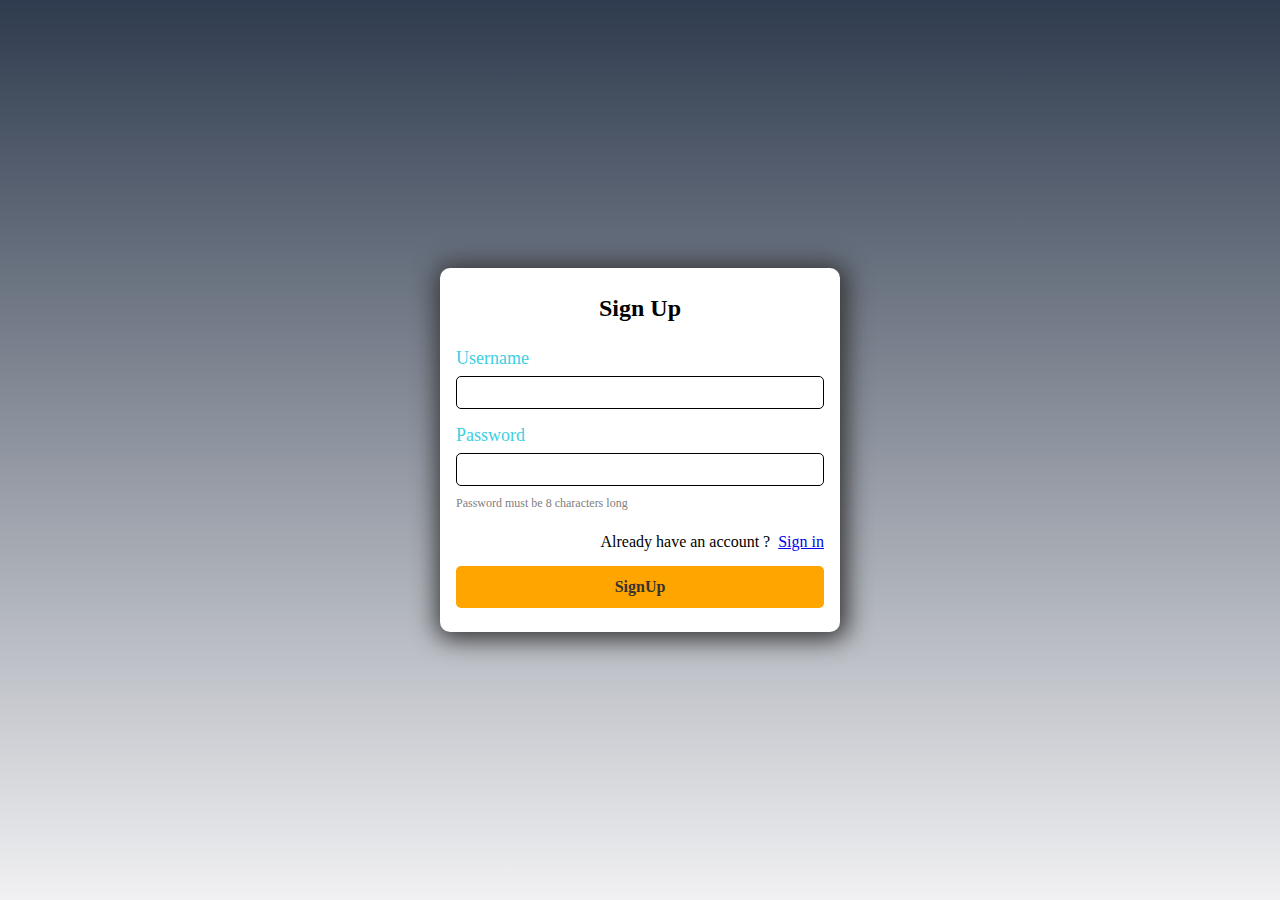
<file: index.html>
<!DOCTYPE html>
<html lang="en">
  <head>
    <meta charset="UTF-8" />
    <meta http-equiv="X-UA-Compatible" content="IE=edge" />
    <meta name="viewport" content="width=device-width, initial-scale=1.0" />
    <title>Signup Form</title>
    <link rel="stylesheet" href="index.css" />
  </head>
  <body>
    <div class="form-container">
      <div class="form-wrapper">
        <h3>Sign Up</h3>
        <div class="form-group">
          <label for="username">Username</label>
          <input type="text" id="username" required />
          <!-- <span> This field cannot be empty</span> -->
        </div>
        <div class="form-group">
          <label for="password">Password</label>
          <input type="text" id="password" required pattern="[a-zA-Z0-9]{8,}"/>
          <span class="helper">Password must be 8 characters long</span>
        </div>
        <div class="sign-in">
          <span> Already have an account ? </span>
          <a href="signup.html">Sign in</a>
        </div>
        <div class="form-group">
          <a href="#" class="btn">SignUp</a>
        </div>
      </div>
    </div>
  </body>
</html>
</file>
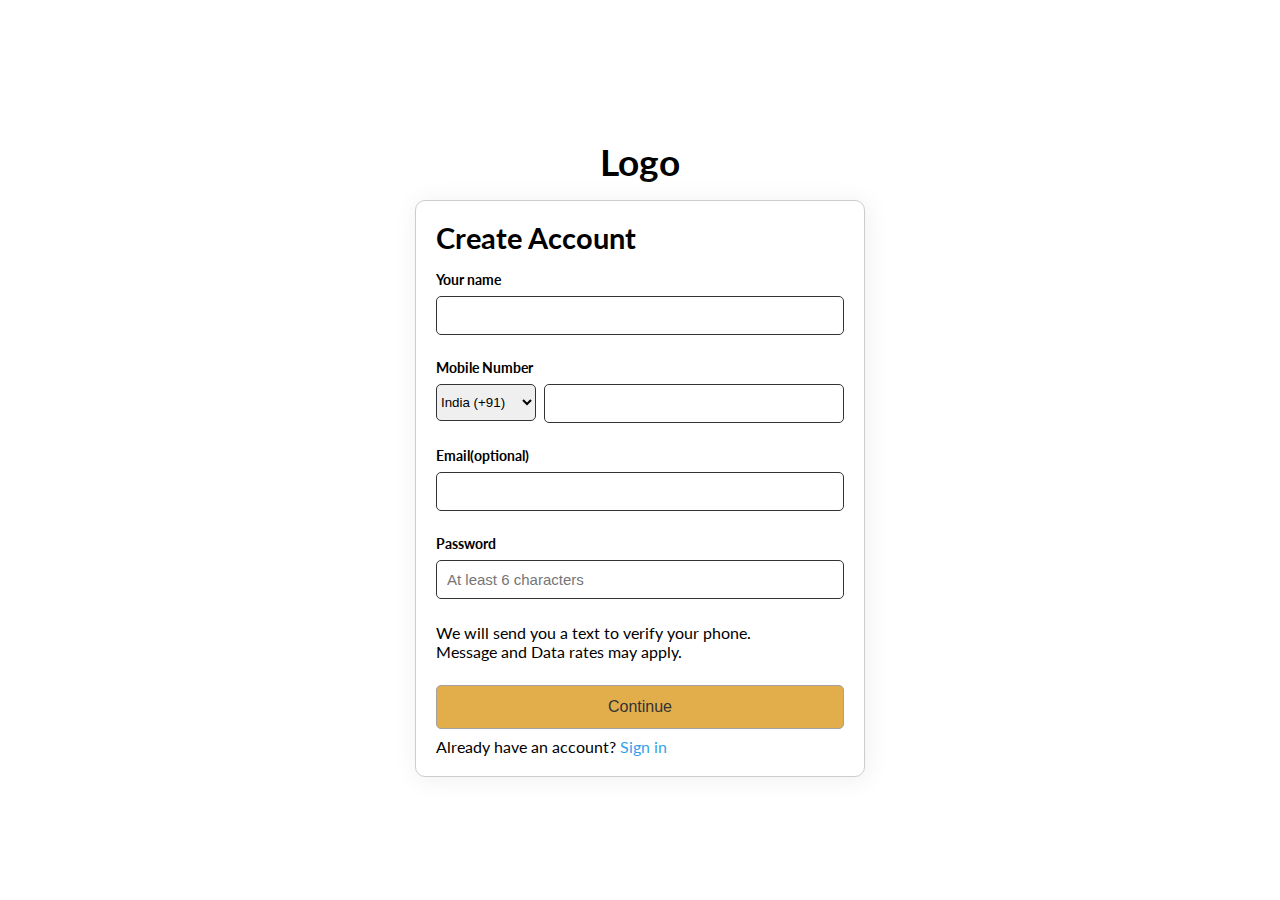
<file: signup.html>
<!DOCTYPE html>
<html lang="en">
  <head>
    <meta charset="UTF-8" />
    <meta http-equiv="X-UA-Compatible" content="IE=edge" />
    <meta name="viewport" content="width=device-width, initial-scale=1.0" />
    <title>Signup | Clone</title>
    <link rel="stylesheet" href="signup.css" />

    <link rel="preconnect" href="https://fonts.googleapis.com">
    <link rel="preconnect" href="https://fonts.gstatic.com" crossorigin>
    <link href="https://fonts.googleapis.com/css2?family=Lato:wght@100;300;400;700;900&display=swap" rel="stylesheet">
  </head>
  <body>
    <div class="container">
      <h1>Logo</h1>
      <!-- Form  -->
      <div class="formContainer">
        <h4>Create Account</h4>
        <form action="javascript:void(0)">
          <div class="form-group">
            <label for="name">Your name</label>
            <input type="text" name="name" id="name" />
            <span class="form-helper">Enter your name</span>
          </div>
          <div class="form-group">
            <label for="number">Mobile Number</label>
            <div class="number">
              <!-- <input type="tel" /> -->
              <select name="countryCode">
                <option value="61">Australia (+61)</option>
                <option value="91" selected>India (+91)</option>
                <option value="32">Belgium (+32)</option>
                <option value="385">Coratia (+385)</option>
                <option value="231">Liberia (+231)</option>
              </select>
              <input type="text" name="number" id="number" />
            </div>
            <span class="form-helper">Enter your mobile number</span>
          </div>
          <div class="form-group">
            <label for="email">Email(optional)</label>
            <input type="text" name="email" id="email" />
          </div>
          <div class="form-group">
            <label for="pwd">Password</label>
            <input
              type="text"
              name="pwd"
              id="pwd"
              placeholder="At least 6 characters"
            />
            <span class="form-helper"
              >Enter your password (At least 6 characters)</span
            >
          </div>
          <p>We will send you a text to verify your phone.</p>
          <p class="data">Message and Data rates may apply.</p>

          <input type="submit" value="Continue" />
        </form>
        <span>Already have an account? <a href="index.html">Sign in</a></span>
      </div>
    </div>
    <script src="index.js"></script>
  </body>
</html>
</file>
<file: index.css>
* {
  margin: 0;
  padding: 0;
  box-sizing: border-box;
}
html,
body {
  background: linear-gradient(to top, #f1f1f3, #2f3b4e);
}

.form-container {
  display: flex;
  align-self: center;
  justify-content: center;
  align-items: center;
  height: 100vh;
}
.form-wrapper {
  background-color: #fff;
  width: 400px;
  box-shadow: 2px 2px 25px 5px #333;
  border-radius: 10px;
  padding: 1rem;
  line-height: 2;
}
.form-wrapper h3 {
  text-align: center;
  font-size: 1.5rem;
}
.form-wrapper .form-group {
  margin: 0.5rem 0;
}
.form-wrapper label {
  display: block;
  font-size: 18px;
  color: rgb(61, 207, 226);
}
.form-wrapper input {
  display: block;
  width: 100%;
  padding: 0.5rem;
  outline: 0;
  border: 1px solid black;
  border-radius: 5px;
}
input:focus {
  border: 1px solid rgb(61, 207, 226);
  box-shadow: 1px 1px #ccc;
}
input:focus:required:valid {
  border: 1px solid rgb(16, 219, 16);
}
input:focus:required:invalid {
  border: 1px solid rgb(219, 90, 16);
}
.helper{
  font-size: 12px;
  color: gray;
}

.form-wrapper .sign-in {
  display: flex;
  justify-content: flex-end;
}
.form-wrapper .sign-in span {
  margin-right: 8px;
}
.form-group .btn {
  display: block;
  text-decoration: none;
  background-color: orange;
  text-align: center;
  padding: 5px;
  font-weight: bold;
  color: #333;
  border-radius: 5px;
}

.form-group .btn:hover{
    background-color: rgb(189, 140, 49);
    color: #fff;
}
</file>
<file: signup.css>
* {
  margin: 0;
  padding: 0;
  box-sizing: border-box;
}

html,
body {
  background-color: #fff;
  /* font-family: Georgia, "Times New Roman", Times, serif; */
  font-family: 'Lato', sans-serif;
}
h1 {
  font-size: 2.3rem;
  margin: 1rem 0;
}
h4 {
  font-size: 1.8rem;
}
a {
  text-decoration: none;
  color: #34a1eb;
}
.container {
  max-width: 1200px;
  margin: auto;
  min-height: 100vh;
  display: flex;
  justify-content: center;
  flex-direction: column;
  align-items: center;
}
.formContainer {
  border: 1px solid #ccc;
  padding: 20px;
  border-radius: 10px;
  width: 450px;
  box-shadow: 2px 2px 25px 2px rgb(243, 241, 241);
}

form .form-group {
  display: flex;
  flex-direction: column;
  align-items: flex-start;

  width: 100%;
  /* border:2px solid cyan; */
  margin: 16px 0;
}
form .form-group span.form-helper {
  margin-bottom: 8px;
  font-size: 13px;
  letter-spacing: 1px;
  display: none;
  color: red;
}
form label {
  font-weight: bold;
  font-size: 14px;
}
form input {
  display: inline-block;
  width: 100%;
  margin: 8px 0;
  padding: 10px;
  border: 1px solid #333;
  border-radius: 5px;
  font-size: 15px;
}

form .form-group .number {
  display: flex;
  flex-direction: row;
  width: 100%;
}
form .form-group .number input[type="tel"] {
  flex: 2;
  margin-right: 8px;
}
form .form-group .number input[type="text"] {
  flex: 10;
}
form input[type="submit"] {
  background-color: rgb(226, 174, 76);
  border: 1px solid rgb(165, 160, 160);
  padding: 12px;
  color: #333;
  font-size: 16px;
}
form input[type="submit"]:hover {
  background-color: orange;
}
form p.data {
  margin-bottom: 1rem;
}

form select {
  height: 37px;
  width: 100px;
  margin-top: 8px;
  margin-right: 8px;
  border: 1px solid #333;
  border-radius: 5px;
}
</file>
